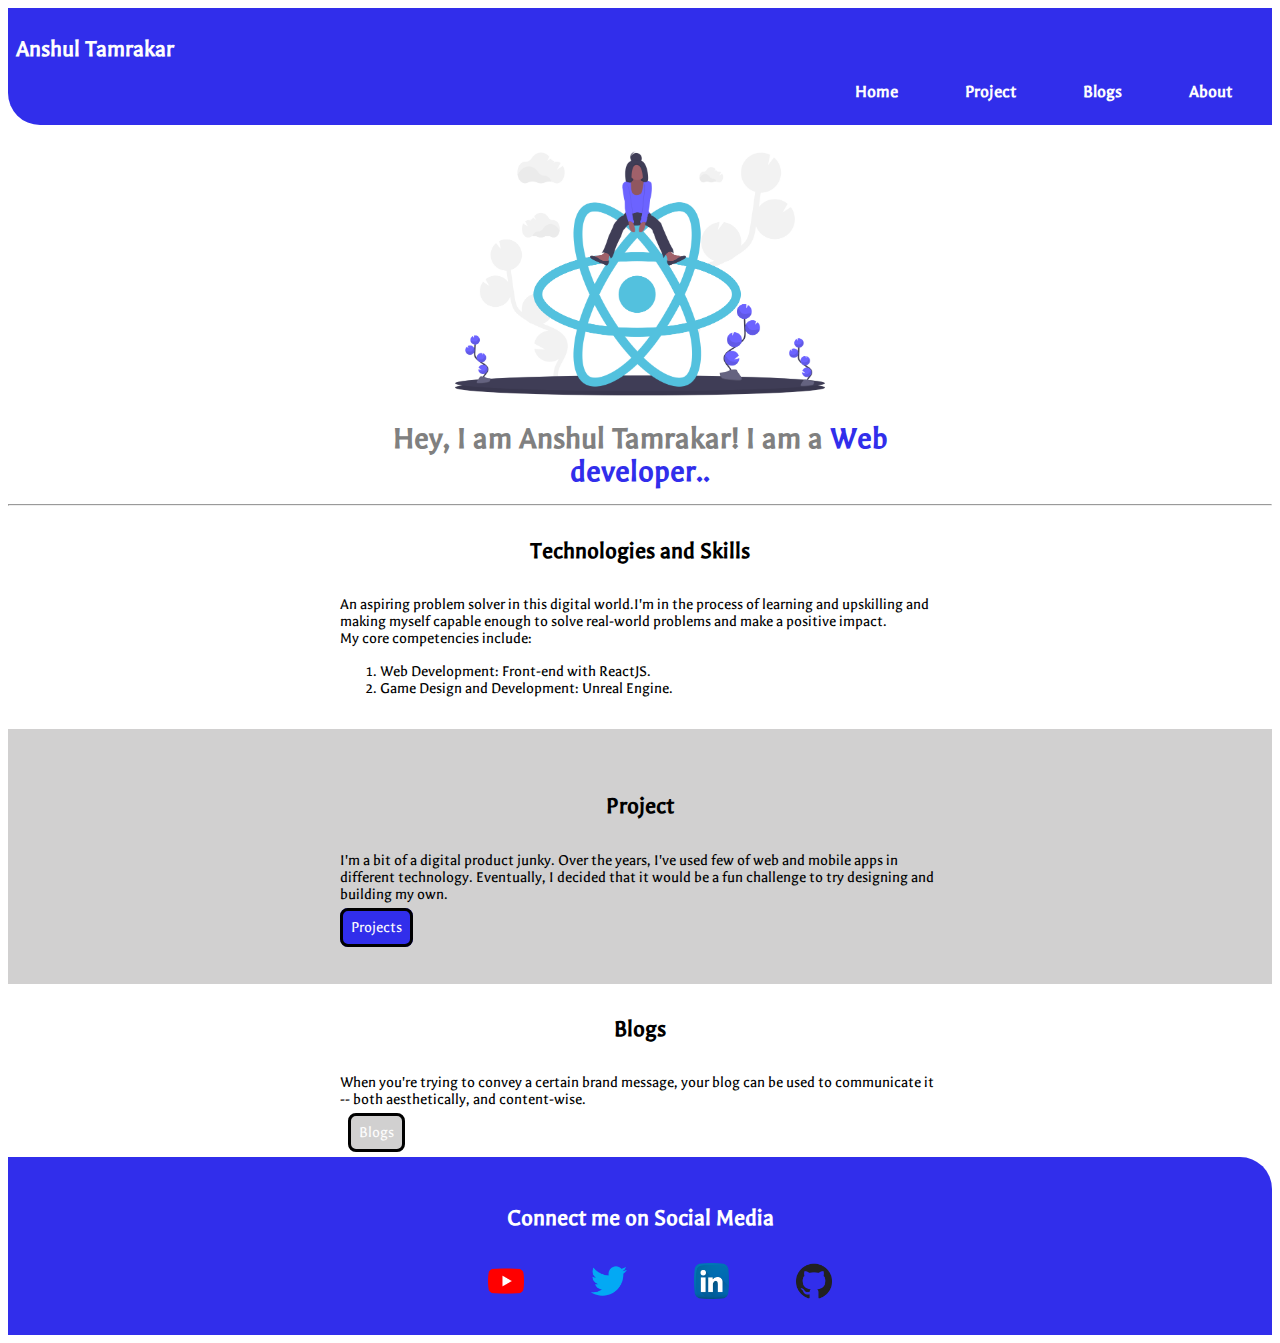
<file: index.html>
<!DOCTYPE html>
<html lang="en">
<head>
    <meta charset="UTF-8">
    <meta http-equiv="X-UA-Compatible" content="IE=edge">
    <meta name="viewport" content="width=device-width, initial-scale=1.0">
    <title> Home | Anshul Tamrakar</title>
    
    <link rel="stylesheet" href="style.css">
</head>
<body>
    <nav class="navigation">
        <h2 class="nav-name"> Anshul Tamrakar </h2>
      <ul class="non-bullets">
          <li class="Inline-list"> 
              <a class="nav-list" href="index.html">Home</a>
            </li>
          <li class="Inline-list"> 
              <a  class="nav-list" href="project.html">Project</a> 
         </li >
          <li class="Inline-list">
            <a  class="nav-list" href="Blog.html"> Blogs</a> 
           </li>
           <li class="Inline-list">
            <a  class="nav-list" href="About.html"> About </a> 
           </li>
      </ul>
    </nav>
    <header class="hero">
        <img class="hero-img" src= asset\react.png>
        <h1 class="hero-heading"> Hey, I am Anshul Tamrakar! I am a   <span style="color: rgb(49, 46, 235)"> Web developer..</span></h1>
      </header>
      <hr>
      
      <section class="section"> 
          <div class="container-centered"> 
               <h1> Technologies and Skills </h1>
            <p> An aspiring problem solver in this digital world.I'm in the process of learning and upskilling and making myself capable enough to solve real-world problems and make a positive impact.
                <br> My core competencies include:
                <ol>
                   <li>Web Development: Front-end with ReactJS. </li>
                    <li>Game Design and Development: Unreal Engine.  </li>
                </ol>
            </p>
        </div>
       
    <section class="ow">  
        <div class="container-centered">
            <h1> Project </h1>
        <p>I'm a bit of a digital product junky. Over the years, I've used few of web and mobile apps in different technology. Eventually, I decided that it would be a fun challenge to try designing and building my own. </p>
        <a class=" link primary-link" href="project.html"> Projects </a>
    </div>
    
    </section>

<section>
    <div class="container-centered">
        <h1> Blogs</h1>
    <p> When you're trying to convey a certain brand message, your blog can be used to communicate it -- both aesthetically, and content-wise.</p>
    <a class=" link secondary-link" href="Blog.html"> Blogs </a>
</div>

<footer class="foot">
    <div>
    <h1 class="Head"> Connect me on Social Media </h1>
    <ul class="footer-list">
            <li class="Inline-list">
                <a class="footer-link" href="https://www.youtube.com/channel/UCReHsKg5vgAK3MK2Od33urQ"> 
                <img class="img" src="asset\youtube.png" alt="">
                </a>
            </li>
    
         
             <li class="Inline-list">
                <a class="footer-link" href="https://twitter.com/anshul487"> 
                <img class="img" src="asset\twitter.png" alt="">
                </a>
            </li>
       
        <li class="Inline-list">
            <a class="footer-link" href="https://www.linkedin.com/in/anshul-tamrakar-51ba38166/"> 
            <img class="img" src="asset\linkedin.png" alt="">
            </a>
        </li>

        <li class="Inline-list">
            <a class="footer-link" href="https://github.com/anshultamrakar"> 
            <img class="img" src="asset\github.png" alt="">
            </a>
        </li>

    
    </ul>
</div>
</footer>
</file>
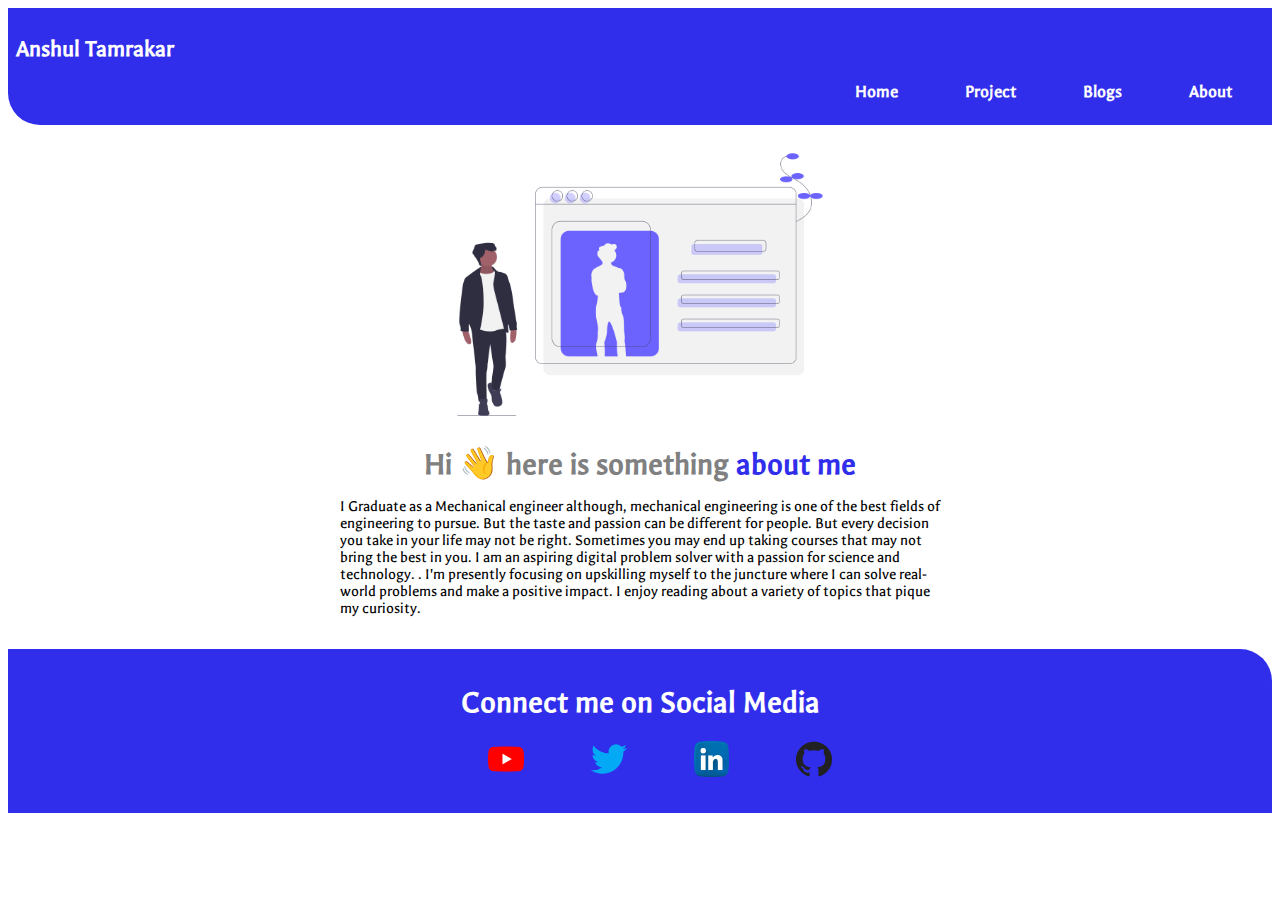
<file: About.html>
<!DOCTYPE html>
<html lang="en">
<head>
    <meta charset="UTF-8">
    <meta http-equiv="X-UA-Compatible" content="IE=edge">
    <meta name="viewport" content="width=device-width, initial-scale=1.0">
    <title> About | Anshul Tamrakar </title>
    <link rel="stylesheet" href="style.css">
</head>
<body>
    <nav class="navigation">
        <h2 class="nav-name"> Anshul Tamrakar </h2>
      <ul class="non-bullets">
          <li class="Inline-list"> 
              <a class="nav-list" href="index.html">Home</a>
            </li>
          <li class="Inline-list"> 
              <a  class="nav-list" href="project.html">Project</a> 
         </li >
          <li class="Inline-list">
            <a  class="nav-list" href="Blog.html"> Blogs</a> 
           </li>
           <li class="Inline-list">
            <a  class="nav-list" href="About.html"> About </a> 
           </li>
      </ul>
    </nav>

    <header class="hero">
        <img class="hero-img" src= asset\about.png>
        <h1 class="hero-heading"> Hi 👋 here is something <span style="color: rgb(49, 46, 235)"> about me </span></h1>
      </header>
    
      
      <section > 
        <div class="container-centered"> 
            
          <p> I Graduate as a Mechanical engineer although,  mechanical engineering is one of the best fields of engineering to pursue. But the taste and passion can be different for people. But every decision you take in your life may not be right. Sometimes you may end up taking courses that may not bring the best in you. 
           I am an  aspiring digital problem solver with a passion for science and technology. . I'm presently focusing on upskilling myself to the juncture where I can solve real-world problems and make a positive impact.

           I enjoy reading about a variety of topics that pique my curiosity.
           </p>
      </div>
      </section>

    <footer class="foot">
        <div>
        <h1 class="Head"> Connect me on Social Media </h1>
        <ul class="footer-list">
                <li class="Inline-list">
                    <a class="footer-link" href="https://www.youtube.com/channel/UCReHsKg5vgAK3MK2Od33urQ"> 
                    <img class="img" src="asset\youtube.png" alt="">
                    </a>
                </li>
        
             
                 <li class="Inline-list">
                    <a class="footer-link" href="https://twitter.com/anshul487"> 
                    <img class="img" src="asset\twitter.png" alt="">
                    </a>
                </li>
           
            <li class="Inline-list">
                <a class="footer-link" href="https://www.linkedin.com/in/anshul-tamrakar-51ba38166/"> 
                <img class="img" src="asset\linkedin.png" alt="">
                </a>
            </li>
    
            <li class="Inline-list">
                <a class="footer-link" href="https://github.com/anshultamrakar"> 
                <img class="img" src="asset\github.png" alt="">
                </a>
            </li>
    
        
        </ul>
    </div>
    </footer>
</body>
</html>
</file>
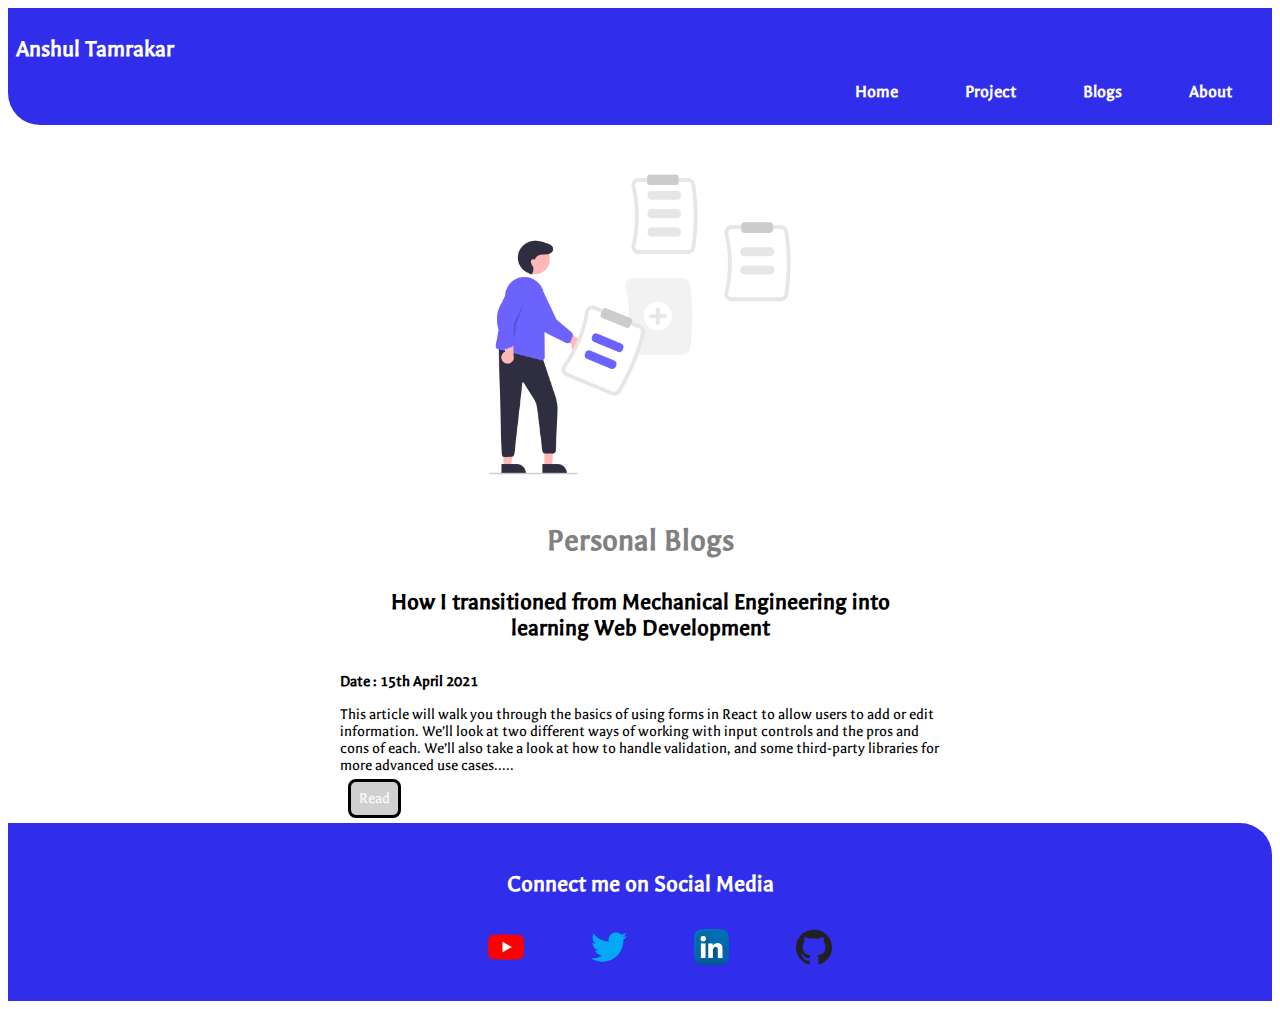
<file: Blog.html>
<!DOCTYPE html>
<html lang="en">
<head>
  <meta charset="UTF-8">
  <meta http-equiv="X-UA-Compatible" content="IE=edge">
  <meta name="viewport" content="width=device-width, initial-scale=1.0">
  <title>Blog | Anshul Tamrakar</title>
  <link rel="stylesheet" href="style.css">
</head>
<body>
  <nav class="navigation">
    <h2 class="nav-name"> Anshul Tamrakar </h2>
  <ul class="non-bullets">
      <li class="Inline-list"> 
          <a class="nav-list" href="index.html">Home</a>
        </li>
      <li class="Inline-list"> 
          <a  class="nav-list" href="project.html">Project</a> 
     </li >
      <li class="Inline-list">
        <a  class="nav-list" href="Blog.html"> Blogs</a> 
       </li>
       <li class="Inline-list">
        <a  class="nav-list" href="About.html"> About </a> 
       </li>
  </ul>
</nav>
  <header class="hero">
    <img class="hero-img" src= asset\Blog.png>
    <h1 class="hero-heading"> Personal <span style="color:grey"> Blogs </span></h1>
  </header>
  
  <section class="section"> 
    <div class="container-centered"> 
         <h1> How I transitioned from Mechanical Engineering into learning  Web Development  </h1>  
      <p> <strong>Date : 15th April 2021  </strong></p>
      <p>This article will walk you through the basics of using forms in React to allow users to add or edit information. We’ll look at two different ways of working with input controls and the pros and cons of each. We’ll also take a look at how to handle validation, and some third-party libraries for more advanced use cases.....</p>
      <a class=" link secondary-link" href="Blog1.html"> Read </a>
     </div>
  
     

<footer class="foot">
  <div>
  <h1 class="Head"> Connect me on Social Media </h1>
  <ul class="footer-list">
          <li class="Inline-list">
              <a class="footer-link" href="https://www.youtube.com/channel/UCReHsKg5vgAK3MK2Od33urQ"> 
              <img class="img" src="asset\youtube.png" alt="">
              </a>
          </li>
  
       
           <li class="Inline-list">
              <a class="footer-link" href="https://twitter.com/anshul487"> 
              <img class="img" src="asset\twitter.png" alt="">
              </a>
          </li>
     
      <li class="Inline-list">
          <a class="footer-link" href="https://www.linkedin.com/in/anshul-tamrakar-51ba38166/"> 
          <img class="img" src="asset\linkedin.png" alt="">
          </a>
      </li>

      <li class="Inline-list">
          <a class="footer-link" href="https://github.com/anshultamrakar"> 
          <img class="img" src="asset\github.png" alt="">
          </a>
      </li>

  
  </ul>
</div>
</footer>
</body>
</html>
</file>
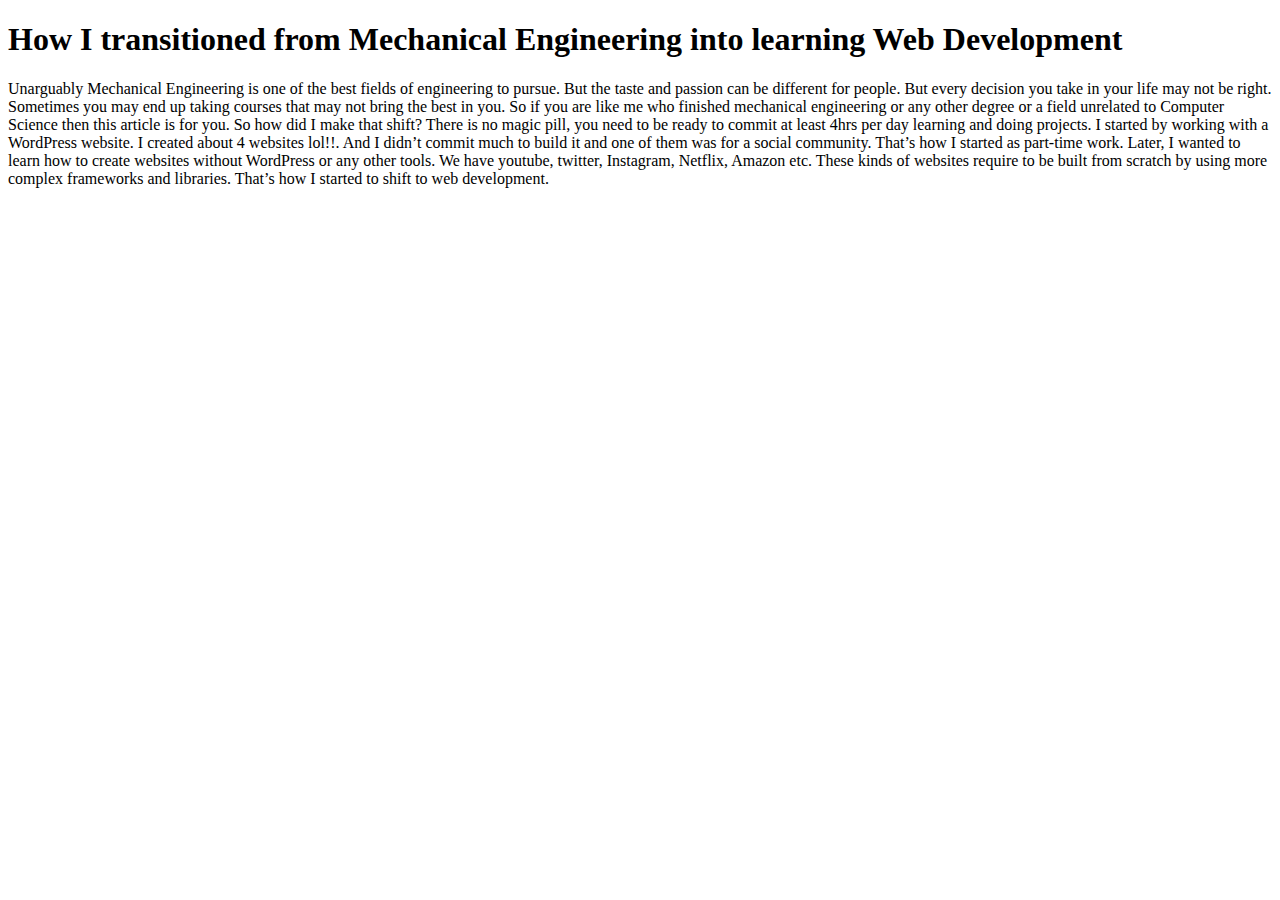
<file: Blog1.html>
<!DOCTYPE html>
<html lang="en">
<head>
    <meta charset="UTF-8">
    <meta http-equiv="X-UA-Compatible" content="IE=edge">
    <meta name="viewport" content="width=device-width, initial-scale=1.0">
    <title> My Journey</title>
</head>
<body>
    <h1>How I transitioned from Mechanical Engineering into learning  Web Development</h1>
 
    <p>Unarguably Mechanical Engineering is one of the best fields of engineering to pursue. But the taste and passion can be different for people. But every decision you take in your life may not be right. Sometimes you may end up taking courses that may not bring the best in you.
        So if you are like me who finished mechanical engineering or any other degree or a field unrelated to Computer Science then this article is for you.
        So how did I make that shift? There is no magic pill, you need to be ready to commit at least 4hrs per day learning and doing projects. I started by working with a WordPress website. I created about 4 websites lol!!. And I didn’t commit much to build it and one of them was for a social community. That’s how I started as part-time work.
        Later, I wanted to learn how to create websites without WordPress or any other tools. We have youtube, twitter, Instagram, Netflix, Amazon etc. These kinds of websites require to be built from scratch by using more complex frameworks and libraries. That’s how I started to shift to web development.</p>

    </body>
</html>
</file>
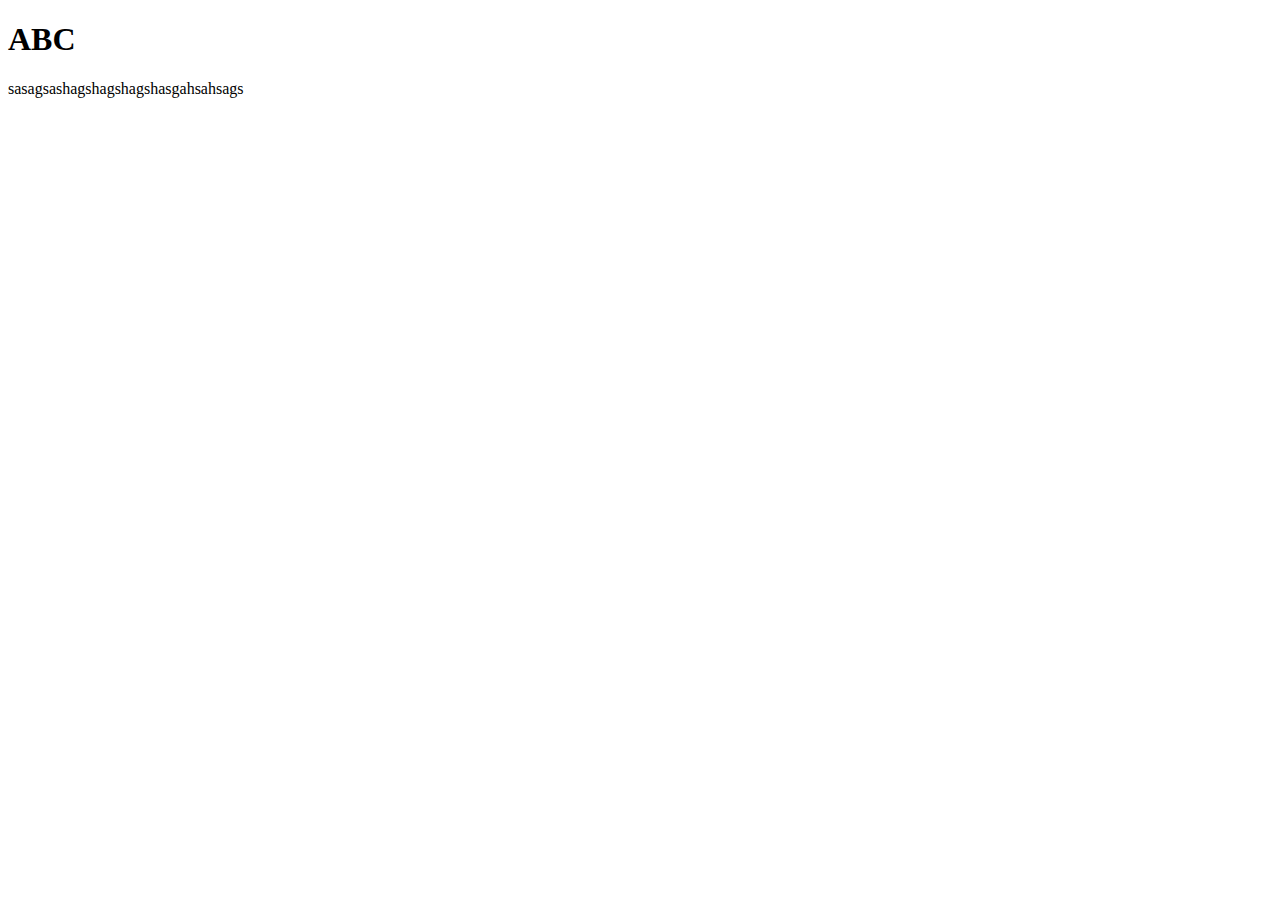
<file: blog2.html>
<!DOCTYPE html>
<html lang="en">
<head>
    <meta charset="UTF-8">
    <meta http-equiv="X-UA-Compatible" content="IE=edge">
    <meta name="viewport" content="width=device-width, initial-scale=1.0">
    <title>Blog2 </title>
</head>
<body>
    <h1>ABC</h1>
    <p>sasagsashagshagshagshasgahsahsags</p>
</body>
</html>
</file>
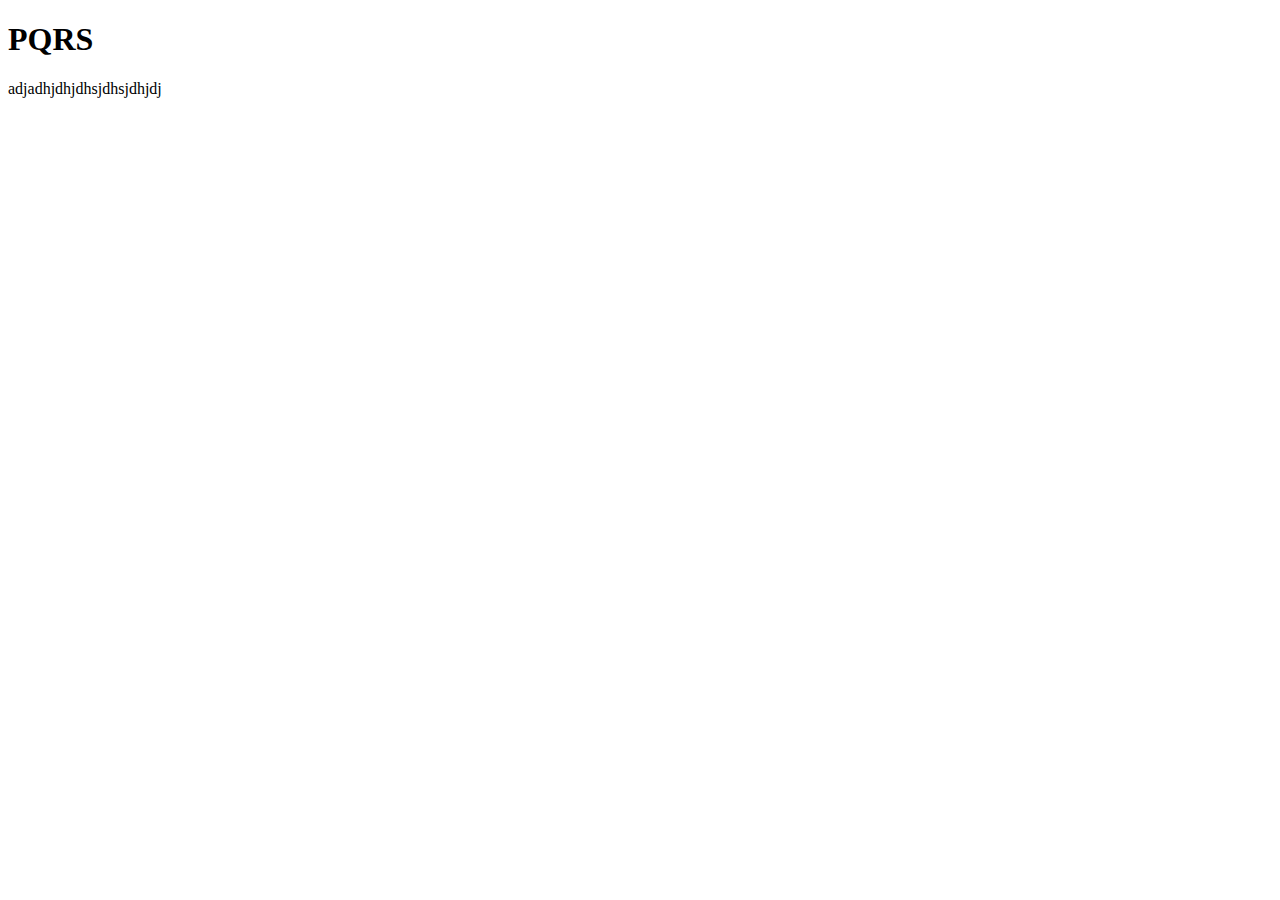
<file: blog3.html>
<!DOCTYPE html>
<html lang="en">
<head>
    <meta charset="UTF-8">
    <meta http-equiv="X-UA-Compatible" content="IE=edge">
    <meta name="viewport" content="width=device-width, initial-scale=1.0">
    <title>Blog3 </title>
</head>
<body>
    <h1>PQRS</h1>
    <p>adjadhjdhjdhsjdhsjdhjdj</p>
</body>
</html>
</file>
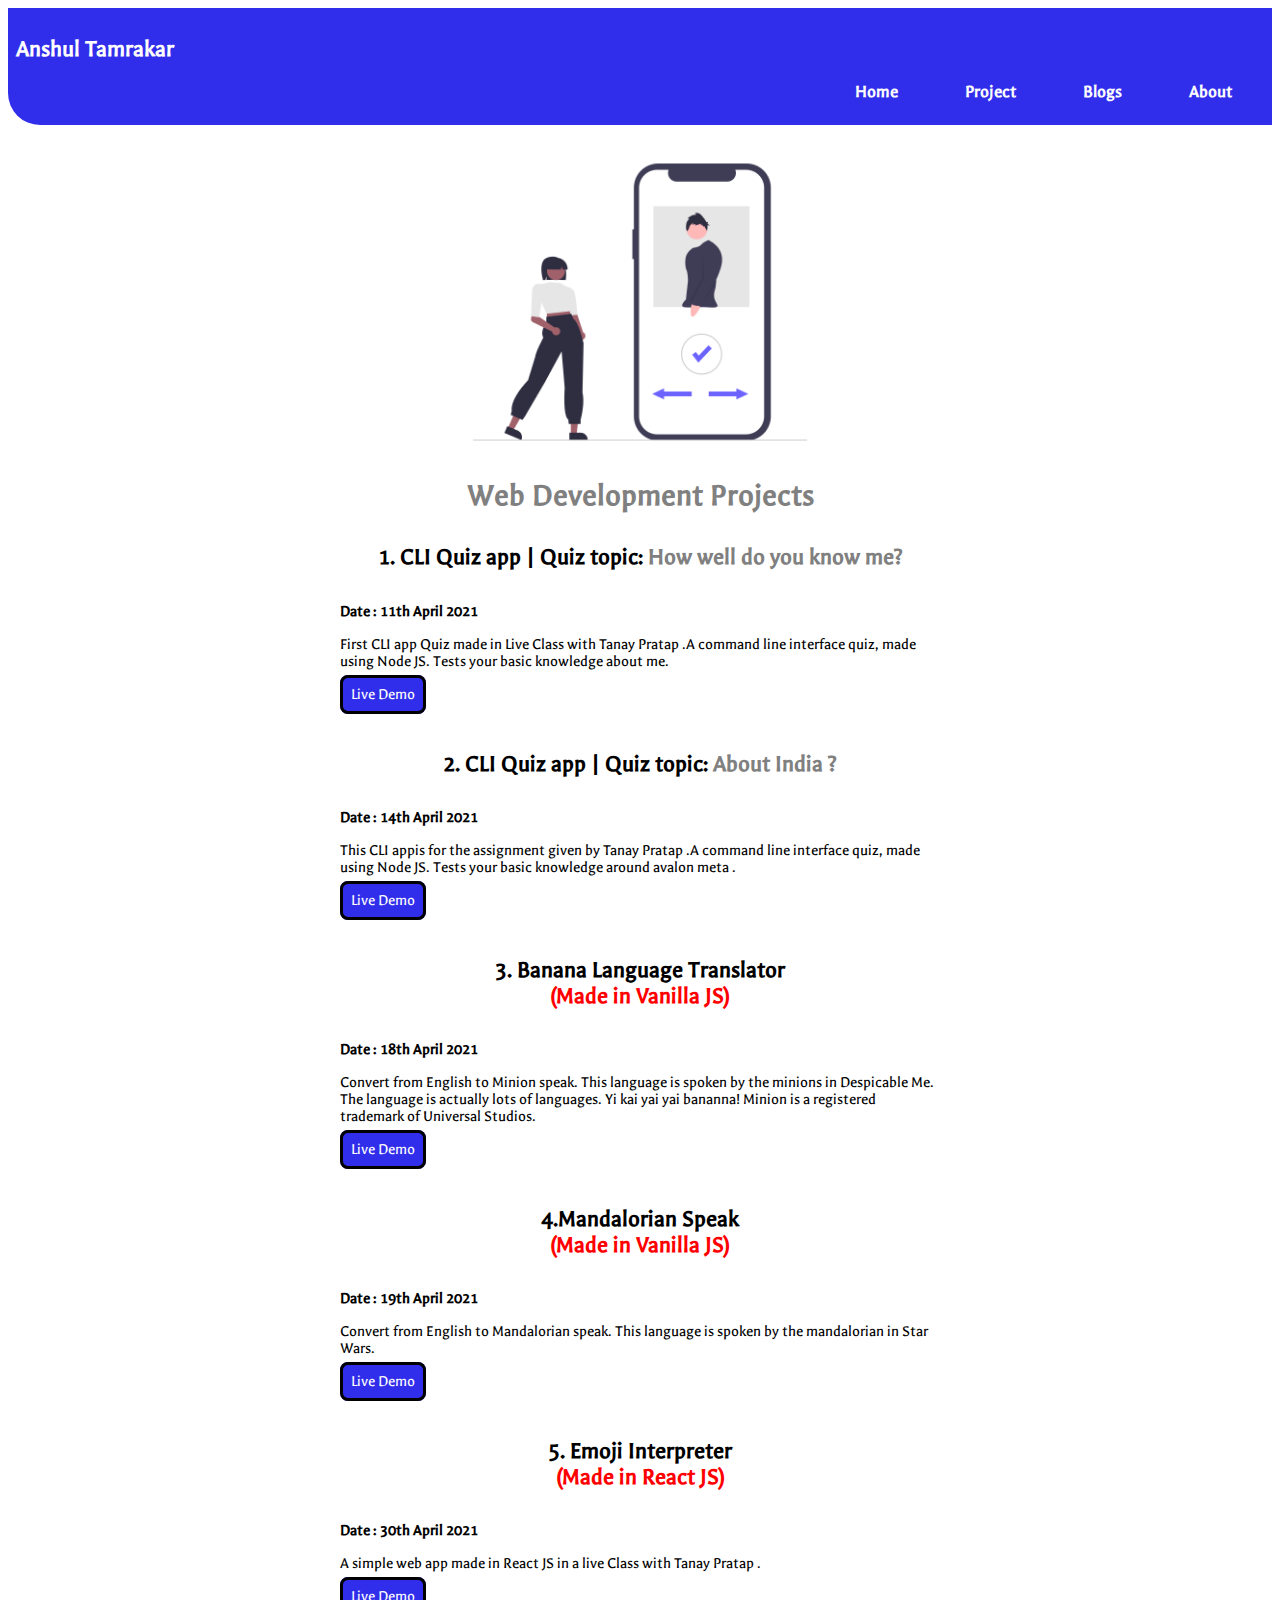
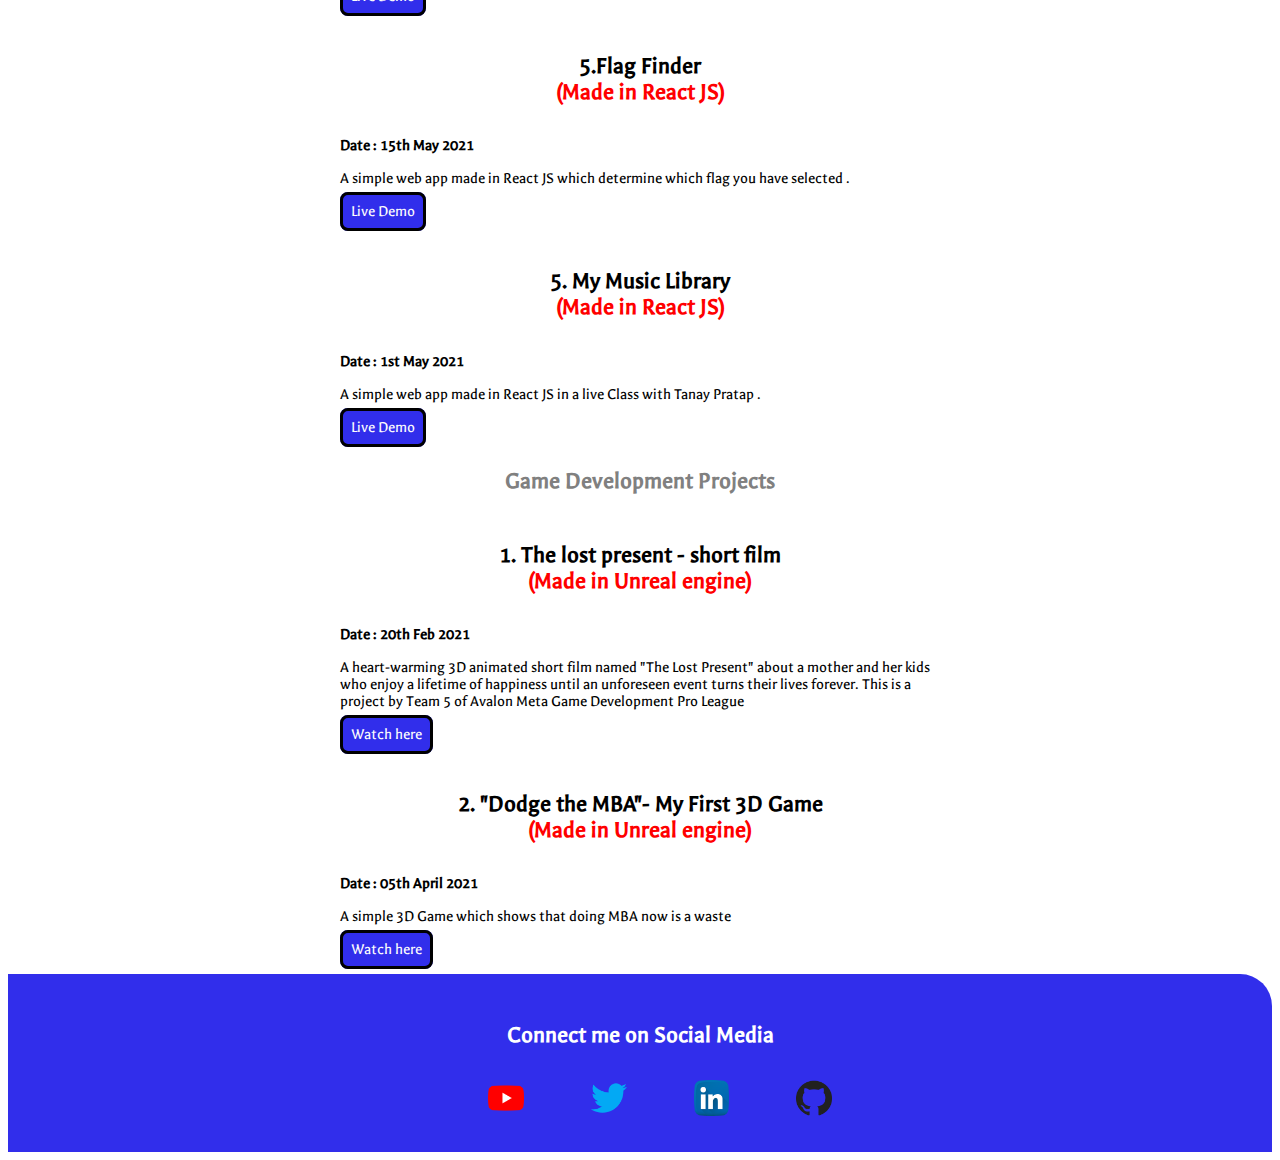
<file: project.html>
<!DOCTYPE html>
<html lang="en">
<head>
  <meta charset="UTF-8">
  <meta http-equiv="X-UA-Compatible" content="IE=edge">
  <meta name="viewport" content="width=device-width, initial-scale=1.0">
  <title>Project | Anshul Tamrakar</title>
  <link rel="stylesheet" href="style.css">
</head>
<body>
  <nav class="navigation">
    <h2 class="nav-name"> Anshul Tamrakar </h2>
  <ul class="non-bullets">
      <li class="Inline-list"> 
          <a class="nav-list" href="index.html">Home</a>
        </li>
      <li class="Inline-list"> 
          <a  class="nav-list" href="project.html">Project</a> 
     </li >
      <li class="Inline-list">
        <a  class="nav-list" href="Blog.html"> Blogs</a> 
       </li>
       <li class="Inline-list">
        <a  class="nav-list" href="About.html"> About </a> 
       </li>
  </ul>
</nav>
<header class="hero">
  <img class="hero-img" src= asset\project.png>
  <h1 class="hero-heading">Web Development Projects</h1>
</header>
<section class="section"> 
  <div class="container-centered"> 
       <h1> 1. CLI Quiz app | Quiz topic:  <span style = "color:grey ;"> How well do you know me?</span> </h1>
    <p><strong>Date : 11th April 2021 </strong> </p>
    <p>First CLI app Quiz made in Live Class with Tanay Pratap .A command line interface quiz, made using Node JS. Tests your basic knowledge about me.</p>
   
    <a class=" link primary-link" href="https://replit.com/@AnshulTamrakar/How-well-Do-You-know-me#index.js?embed=1&output=1"> Live Demo </a>
  </div>

  <section class="section"> 
    <div class="container-centered"> 
         <h1> 2. CLI Quiz app | Quiz topic:  <span style = "color:grey ;"> About India ?</span> </h1>
      <p> <strong>Date : 14th April 2021 </strong> </p>
      <p> This CLI appis for the assignment given by  Tanay Pratap .A command line interface quiz, made using Node JS. Tests your basic knowledge around avalon meta .</p>
      <a class=" link primary-link" href="https://replit.com/@AnshulTamrakar/Do-you-know-India#index.js?embed=1&output=1"> Live Demo </a>
    </div>

    <section class="section"> 
      <div class="container-centered"> 
           <h1> 3. Banana Language Translator 
             <br><span style="color: red;">(Made in Vanilla JS)</span> </h1>
        <p> <strong>Date : 18th April 2021 </strong> </p>
        <p>Convert from English to Minion speak. This language is spoken by the minions in Despicable Me. The language is actually lots of languages. Yi kai yai yai bananna! Minion is a registered trademark of Universal Studios.</p>
        <a class=" link primary-link" href="https://anshultbananatalk.netlify.app/"> Live Demo </a>
      </div>
      
      <section class="section"> 
        <div class="container-centered"> 
             <h1> 4.Mandalorian Speak
               <br><span style="color: red;">(Made in Vanilla JS)</span> </h1>
          <p> <strong>Date : 19th April 2021 </strong> </p>
          <p>Convert from English to Mandalorian speak. This language is spoken by the mandalorian in Star Wars.</p>
          <a class=" link primary-link" href="https://mandaloriantalk.netlify.app"> Live Demo </a>
        </div>
     
     
     
      <section class="section"> 
        <div class="container-centered"> 
          <h1> 5. Emoji Interpreter
            <br><span style="color: red;">(Made in React JS)</span> </h1>
          <p> <strong>Date : 30th April 2021 </strong> </p>
          <p>A simple web app made in React JS in a live Class with Tanay Pratap .</p>
          <a class=" link primary-link" href="https://lib0j.csb.app/"> Live Demo </a>
        </div>
        
        <section class="section"> 
          <div class="container-centered"> 
            <h1> 5.Flag Finder
              <br><span style="color: red;">(Made in React JS)</span> </h1>
            <p> <strong>Date : 15th May 2021 </strong> </p>
            <p>A simple web app made in React JS which determine which flag you have selected .</p>
            <a class=" link primary-link" href="https://ugw6t.csb.app/"> Live Demo </a>
          </div>

        <section class="section"> 
          <div class="container-centered"> 
            <h1> 5. My Music Library 
              <br><span style="color: red;">(Made in React JS)</span> </h1>
            <p> <strong>Date : 1st  May 2021 </strong> </p>
            <p>A simple web app made in React JS in a live Class with Tanay Pratap .</p>
            <a class=" link primary-link" href="https://qrdn9.csb.app/"> Live Demo </a>
          </div>
     
      <h1 class="hero-heading"> Game Development Projects</h1>
     
      <section class="section"> 
      <div class="container-centered"> 
        <h1> 1. The  lost present - short film
          <br><span style="color: red;">(Made in Unreal engine)</span> </h1>
           <p><strong>Date : 20th Feb 2021 </strong> </p>
        <p> A heart-warming 3D animated short film named "The Lost Present" about a mother and her kids who enjoy a lifetime of happiness until an unforeseen event turns their lives forever. This is a project by Team 5 of Avalon Meta Game Development Pro League</p>
        <a class=" link primary-link" href="https://www.youtube.com/watch?v=9XbHkDqhcTs&t=2s"> Watch here  </a>
      </div>

      <section class="section"> 
        <div class="container-centered"> 
          <h1> 2. "Dodge the MBA"- My First 3D Game
            <br><span style="color: red;">(Made in Unreal engine)</span> </h1>
          <p><strong>Date : 05th April 2021 </strong></p>
          <p> A simple 3D Game which shows that doing MBA now is a waste </p>
          <a class=" link primary-link" href="https://www.youtube.com/watch?v=Vwv1ycCtDy4"> Watch here  </a>
        </div>


<footer class="foot">
  <div>
  <h1 class="Head"> Connect me on Social Media </h1>
  <ul class="footer-list">
          <li class="Inline-list">
              <a class="footer-link" href="https://www.youtube.com/channel/UCReHsKg5vgAK3MK2Od33urQ"> 
              <img class="img" src="asset\youtube.png" alt="">
              </a>
          </li>
  
       
           <li class="Inline-list">
              <a class="footer-link" href="https://twitter.com/anshul487"> 
              <img class="img" src="asset\twitter.png" alt="">
              </a>
          </li>
     
      <li class="Inline-list">
          <a class="footer-link" href="https://www.linkedin.com/in/anshul-tamrakar-51ba38166/"> 
          <img class="img" src="asset\linkedin.png" alt="">
          </a>
      </li>

      <li class="Inline-list">
          <a class="footer-link" href="https://github.com/anshultamrakar"> 
          <img class="img" src="asset\github.png" alt="">
          </a>
      </li>

  
  </ul>
</div>
</footer>
</body>
</html>
</file>
<file: style.css>
@import url("https://fonts.googleapis.com/css2?family=Galdeano&display=swap");

body {
  font-family: "Galdeano", sans-serif;
}
hr {
  margin: 1rem 0rem;
}
:root {
  --primary-color: rgb(49, 46, 235);
  --text-color: rgb(253, 253, 253);
  --offwhite-color: rgb(209, 208, 208);
}
.non-bullets {
  list-style-type: none;
  text-decoration: none;
}
.Inline-list {
  display: inline;
  padding: 2rem;
  font-weight: bold;
  color: var(--text-color);
}

.navigation {
  background-color: var(--primary-color);
  padding: 0.5rem 0.5rem;
  text-align: right;
  border-bottom-left-radius: 2rem;
}
.nav-list {
  color: var(--text-color);
  text-decoration: none;
  font-size: large;
}
.nav-name {
  text-align: left;
  color: var(--text-color);
  font-weight: bold;
}
.hero-img {
  max-width: 450px;
  display: block;
  margin-left: auto;
  margin-right: auto;
}
.hero-heading {
  text-align: center;
  color: grey;
  max-width: 600px;
  margin: auto;
}
.p {
  font-size: x-large;
}
.section h1 {
  text-align: center;
  font-size: x-large;
  padding: 1rem;
}
.ow {
  background-color: var(--offwhite-color);
  padding: 2rem;
}
.container-centered {
  padding-bottom: 1rem;
  max-width: 600px;
  margin: auto;
}
.link {
  text-decoration: none;
  padding: 0.5rem 0.5rem 0.5rem 0.5rem;
  border: solid black;
}

.container-centered {
  padding-bottom: 1rem;
  max-width: 600px;
  margin: auto;
}

.primary-link {
  background-color: var(--primary-color);
  color: var(--text-color);
  margin-bottom: 2rem;
  border-radius: 0.5rem;
}
.secondary-link {
  background-color: var(--offwhite-color);
  color: var(--text-color);
  margin-left: 0.5rem;
  margin-bottom: 2rem;
  border-radius: 0.5rem;
}

.foot {
  padding: 1rem;
  background-color: var(--primary-color);
  border-top-right-radius: 2rem;
  text-align: center;
}

.Head {
  color: white;
}
.footer-link {
  color: var(--text-color);
  text-decoration: none;
}
.img {
  width: 3%;
  height: 3%;
  object-fit: contain;
  background-color: var(--primary-color);
}
</file>
